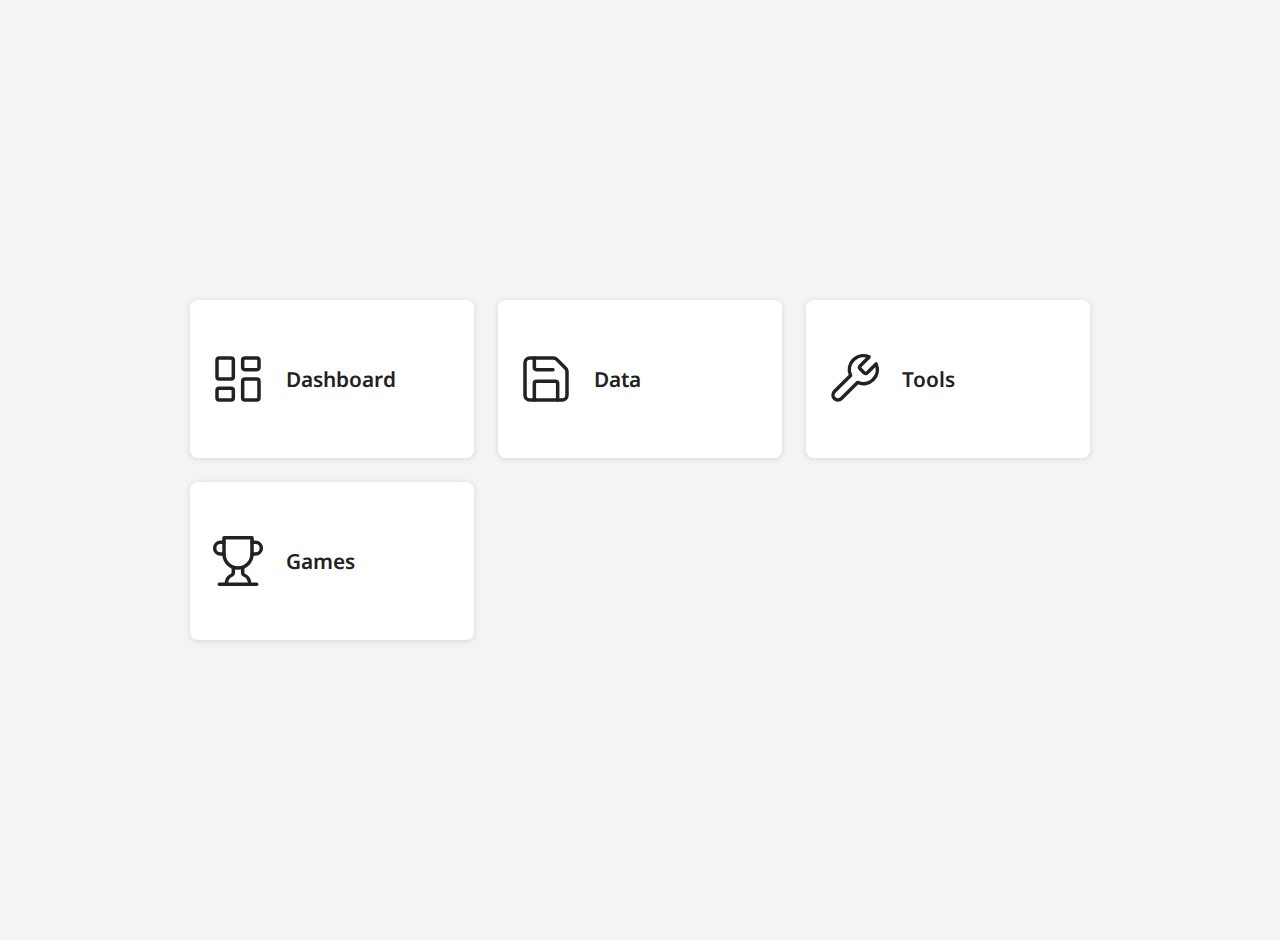
<file: home/index.html>
<!DOCTYPE html>
<html lang="pl">
<head>
  <meta charset="UTF-8">
  <meta name="viewport" content="width=device-width, initial-scale=1">
  <title>Home</title>
  <link href="https://fonts.googleapis.com/css2?family=Noto+Sans:wght@400;500;600&display=swap" rel="stylesheet">
  <link rel="stylesheet" href="/style.css">
</head>
<body>
  <div class="board">
    <a href="board.html" class="tool-tile">
      <!-- Dashboard icon -->
      <svg class="tool-icon" viewBox="0 0 24 24" fill="none" stroke="currentColor" stroke-width="1.5" stroke-linecap="round" stroke-linejoin="round" xmlns="http://www.w3.org/2000/svg">
        <rect width="7" height="9" x="3" y="3" rx="1"/>
        <rect width="7" height="5" x="14" y="3" rx="1"/>
        <rect width="7" height="9" x="14" y="12" rx="1"/>
        <rect width="7" height="5" x="3" y="16" rx="1"/>
      </svg>
      <span class="tool-label">Dashboard</span>
    </a>

    <a href="data.html" class="tool-tile">
      <!-- Save icon -->
      <svg class="tool-icon" viewBox="0 0 24 24" fill="none" stroke="currentColor" stroke-width="1.5" stroke-linecap="round" stroke-linejoin="round" xmlns="http://www.w3.org/2000/svg">
        <path d="M15.2 3a2 2 0 0 1 1.4.6l3.8 3.8a2 2 0 0 1 .6 1.4V19a2 2 0 0 1-2 2H5a2 2 0 0 1-2-2V5a2 2 0 0 1 2-2z"/>
        <path d="M17 21v-7a1 1 0 0 0-1-1H8a1 1 0 0 0-1 1v7"/>
        <path d="M7 3v4a1 1 0 0 0 1 1h7"/>
      </svg>
      <span class="tool-label">Data</span>
    </a>

    <a href="tools.html" class="tool-tile">
      <!-- Wrench icon -->
      <svg class="tool-icon" viewBox="0 0 24 24" fill="none" stroke="currentColor" stroke-width="1.5" stroke-linecap="round" stroke-linejoin="round" xmlns="http://www.w3.org/2000/svg">
        <path d="M14.7 6.3a1 1 0 0 0 0 1.4l1.6 1.6a1 1 0 0 0 1.4 0l3.77-3.77a6 6 0 0 1-7.94 7.94l-6.91 6.91a2.12 2.12 0 0 1-3-3l6.91-6.91a6 6 0 0 1 7.94-7.94l-3.76 3.76z"/>
      </svg>
      <span class="tool-label">Tools</span>
    </a>

    <a href="games.html" class="tool-tile">
      <!-- Trophy icon -->
      <svg class="tool-icon" viewBox="0 0 24 24" fill="none" stroke="currentColor" stroke-width="1.5" stroke-linecap="round" stroke-linejoin="round" xmlns="http://www.w3.org/2000/svg">
        <path d="M6 9H4.5a2.5 2.5 0 0 1 0-5H6"/>
        <path d="M18 9h1.5a2.5 2.5 0 0 0 0-5H18"/>
        <path d="M4 22h16"/>
        <path d="M10 14.66V17c0 .55-.47.98-.97 1.21C7.85 18.75 7 20.24 7 22"/>
        <path d="M14 14.66V17c0 .55.47.98.97 1.21C16.15 18.75 17 20.24 17 22"/>
        <path d="M18 2H6v7a6 6 0 0 0 12 0V2Z"/>
      </svg>
      <span class="tool-label">Games</span>
    </a>
  </div>
</body>
</html>
</file>
<file: style.css>
:root {
  --color-bg: #f4f4f4;
  --color-white: #fff;
  --color-text: #222;
  --color-hover: #eaeaea;
  --border-radius: 8px;
  --gap: 24px;
}

body {
  margin: 0;
  font-family: 'Noto Sans', sans-serif;
  background: var(--color-bg);
  color: var(--color-text);
  display: flex;
  justify-content: center;
  align-items: center;
  min-height: 100vh;
  padding: 20px;
  overflow-y: auto; /* pozwól na scroll jeśli potrzeba */
}

.board {
  width: 90%;
  max-width: 900px;
  display: grid;
  grid-template-columns: repeat(auto-fit, minmax(220px, 1fr));
  gap: var(--gap);
}

.tool-tile {
  display: flex;
  align-items: center;
  gap: 20px;
  padding: 24px 20px;
  background: var(--color-white);
  border-radius: var(--border-radius);
  text-decoration: none;
  color: inherit;
  box-shadow: 0 1px 6px rgba(0,0,0,0.12);
  transition: background 0.25s ease, transform 0.15s ease;
  min-height: 110px;
  font-size: 1.3rem;
}

.tool-tile:hover,
.tool-tile:focus-visible {
  background: var(--color-hover);
  transform: translateY(-3px);
  outline: none;
  box-shadow: 0 8px 12px rgba(0,0,0,0.15);
}

.tool-tile:active {
  transform: translateY(0);
  box-shadow: 0 1px 6px rgba(0,0,0,0.12);
}

.tool-icon {
  width: 56px;
  height: 56px;
  stroke: currentColor;
  fill: none;
  stroke-width: 1.5;
}

.tool-label {
  font-weight: 600;
  user-select: none;
}

/* Na bardzo małych ekranach jedna kolumna */
@media (max-width: 480px) {
  .board {
    grid-template-columns: 1fr;
  }
}
</file>
